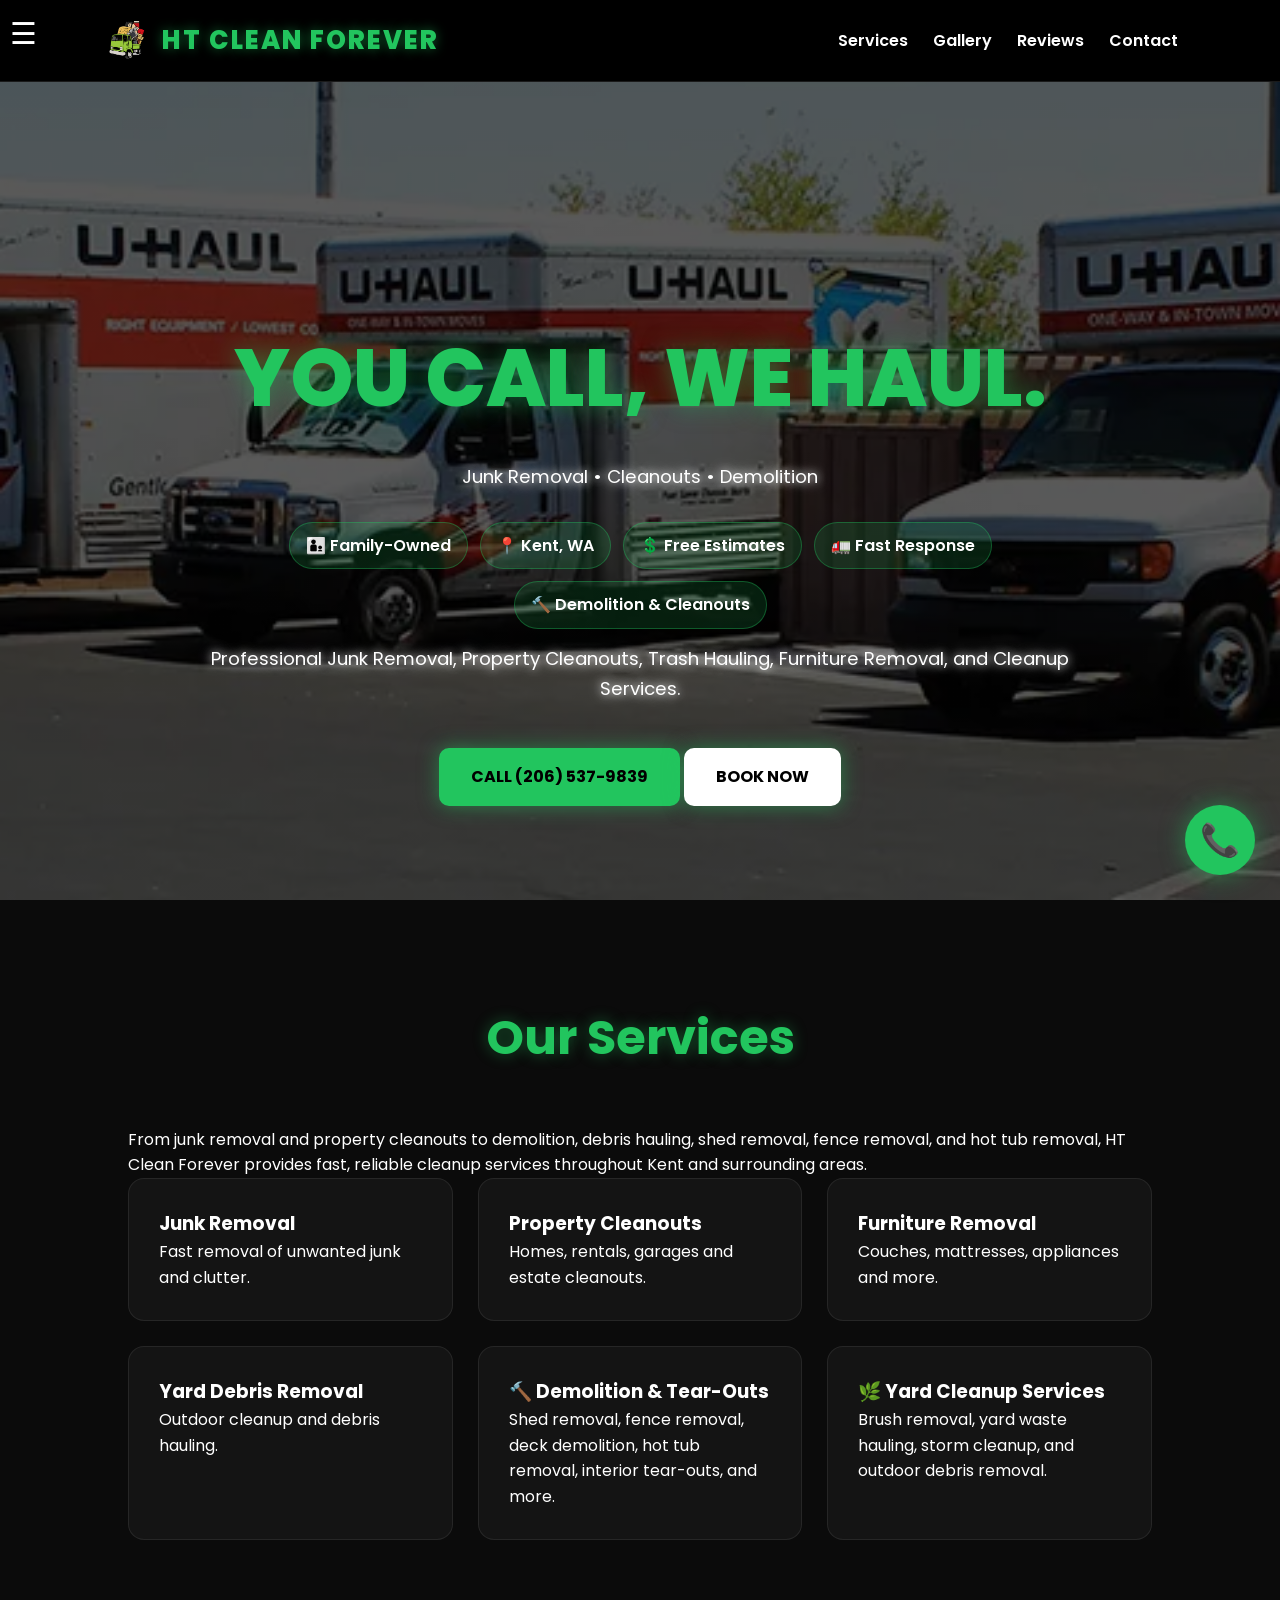
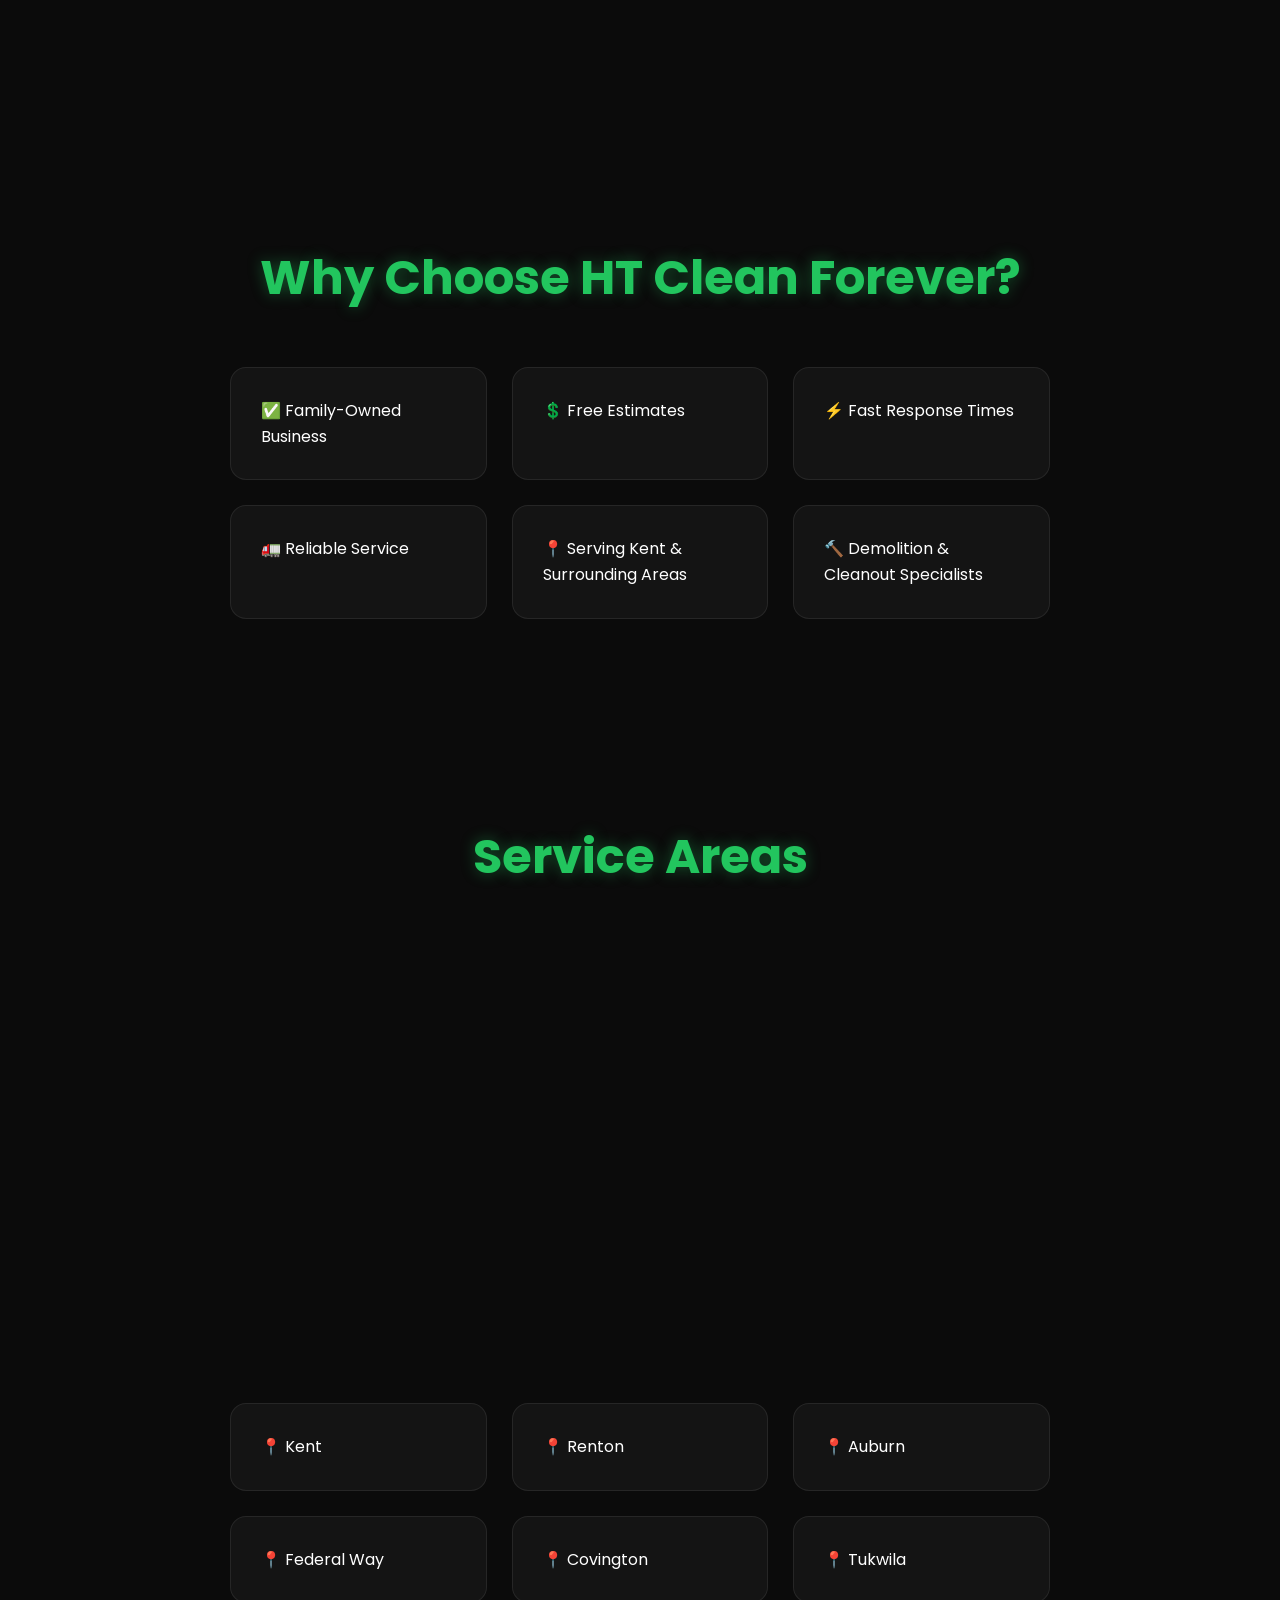
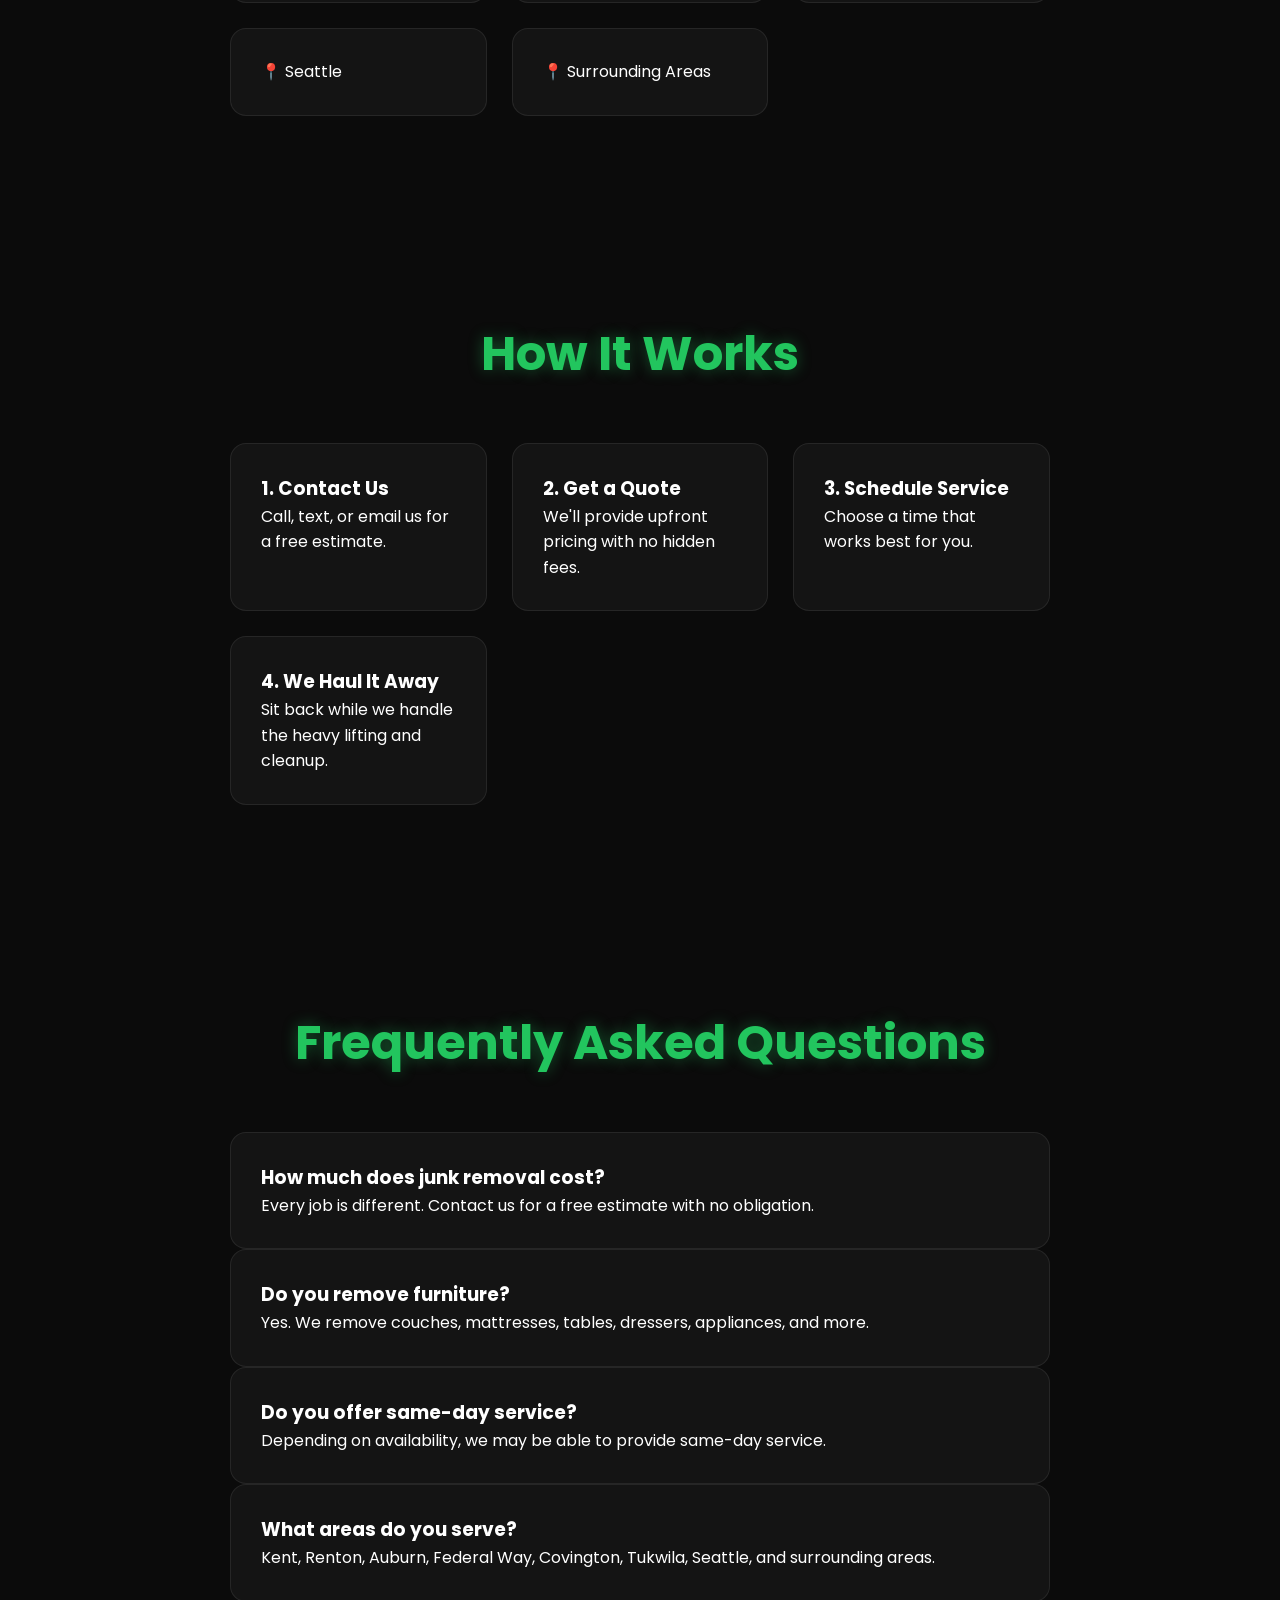
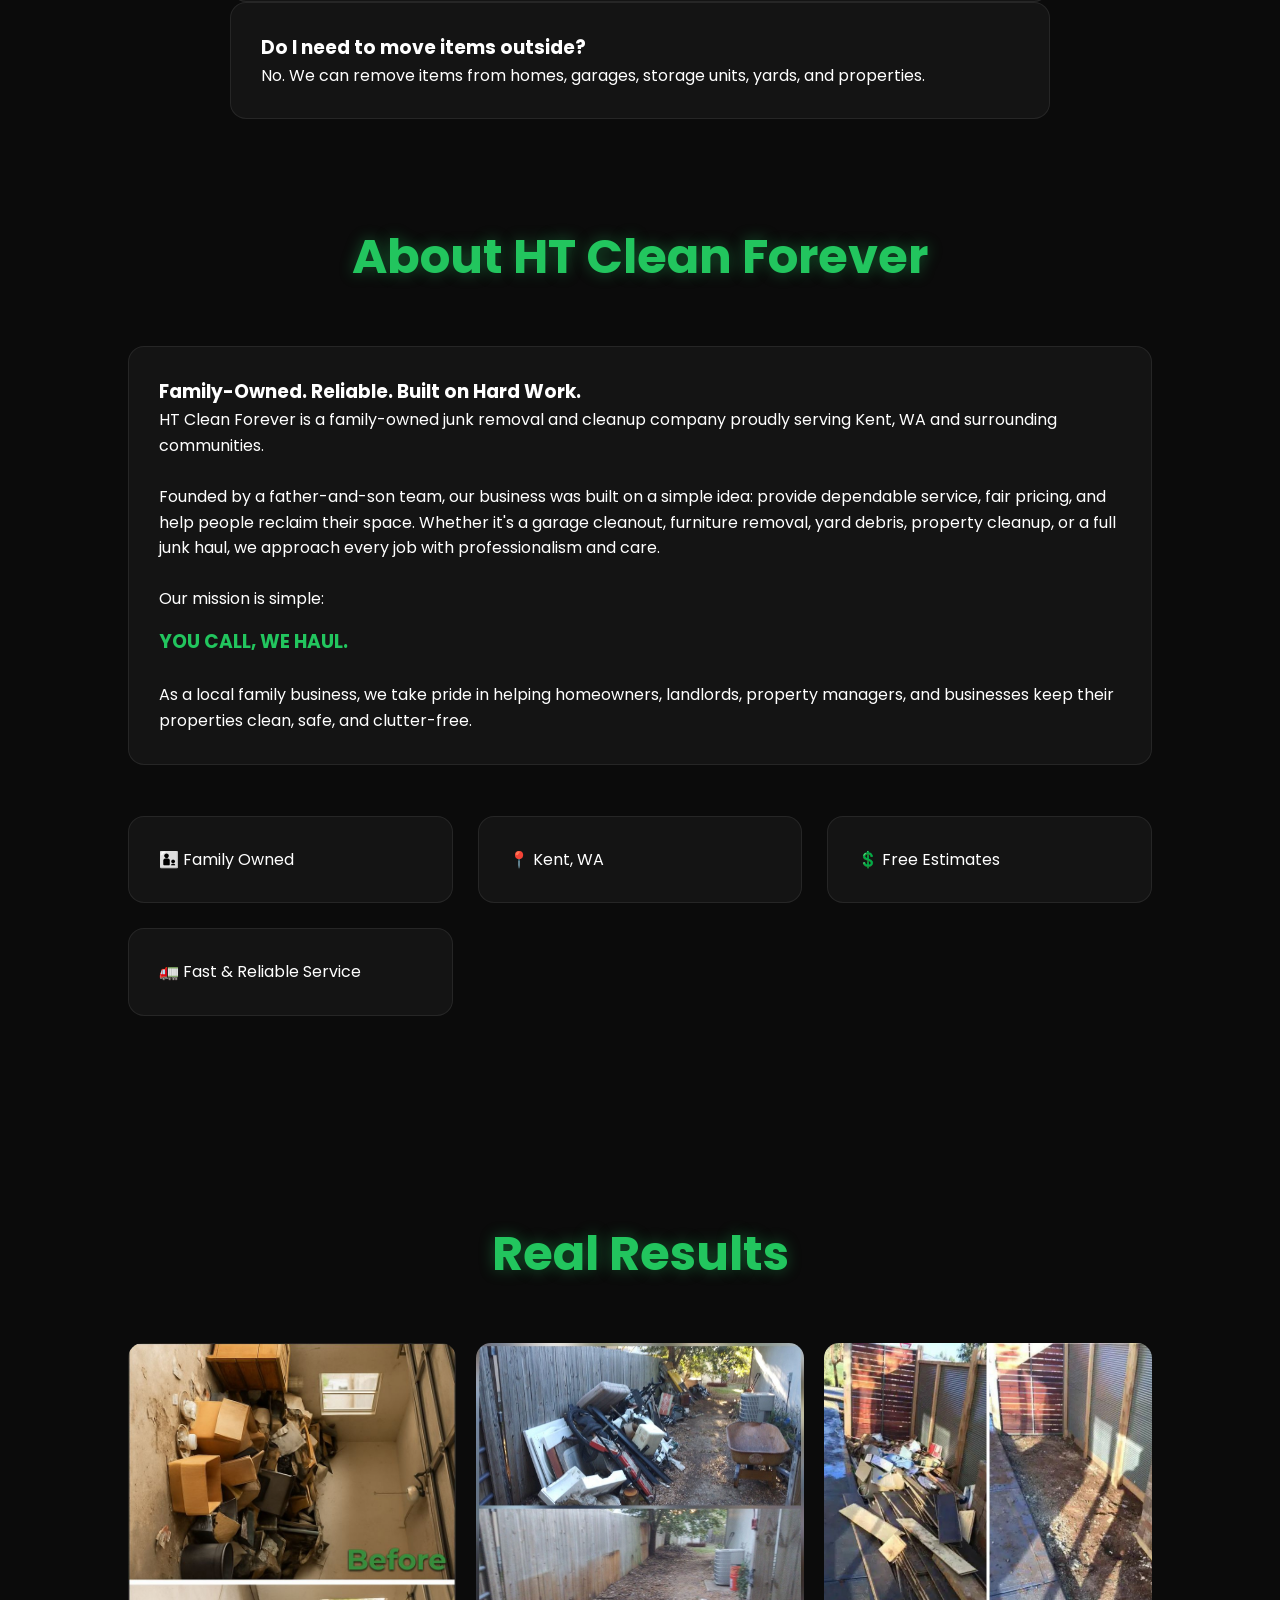
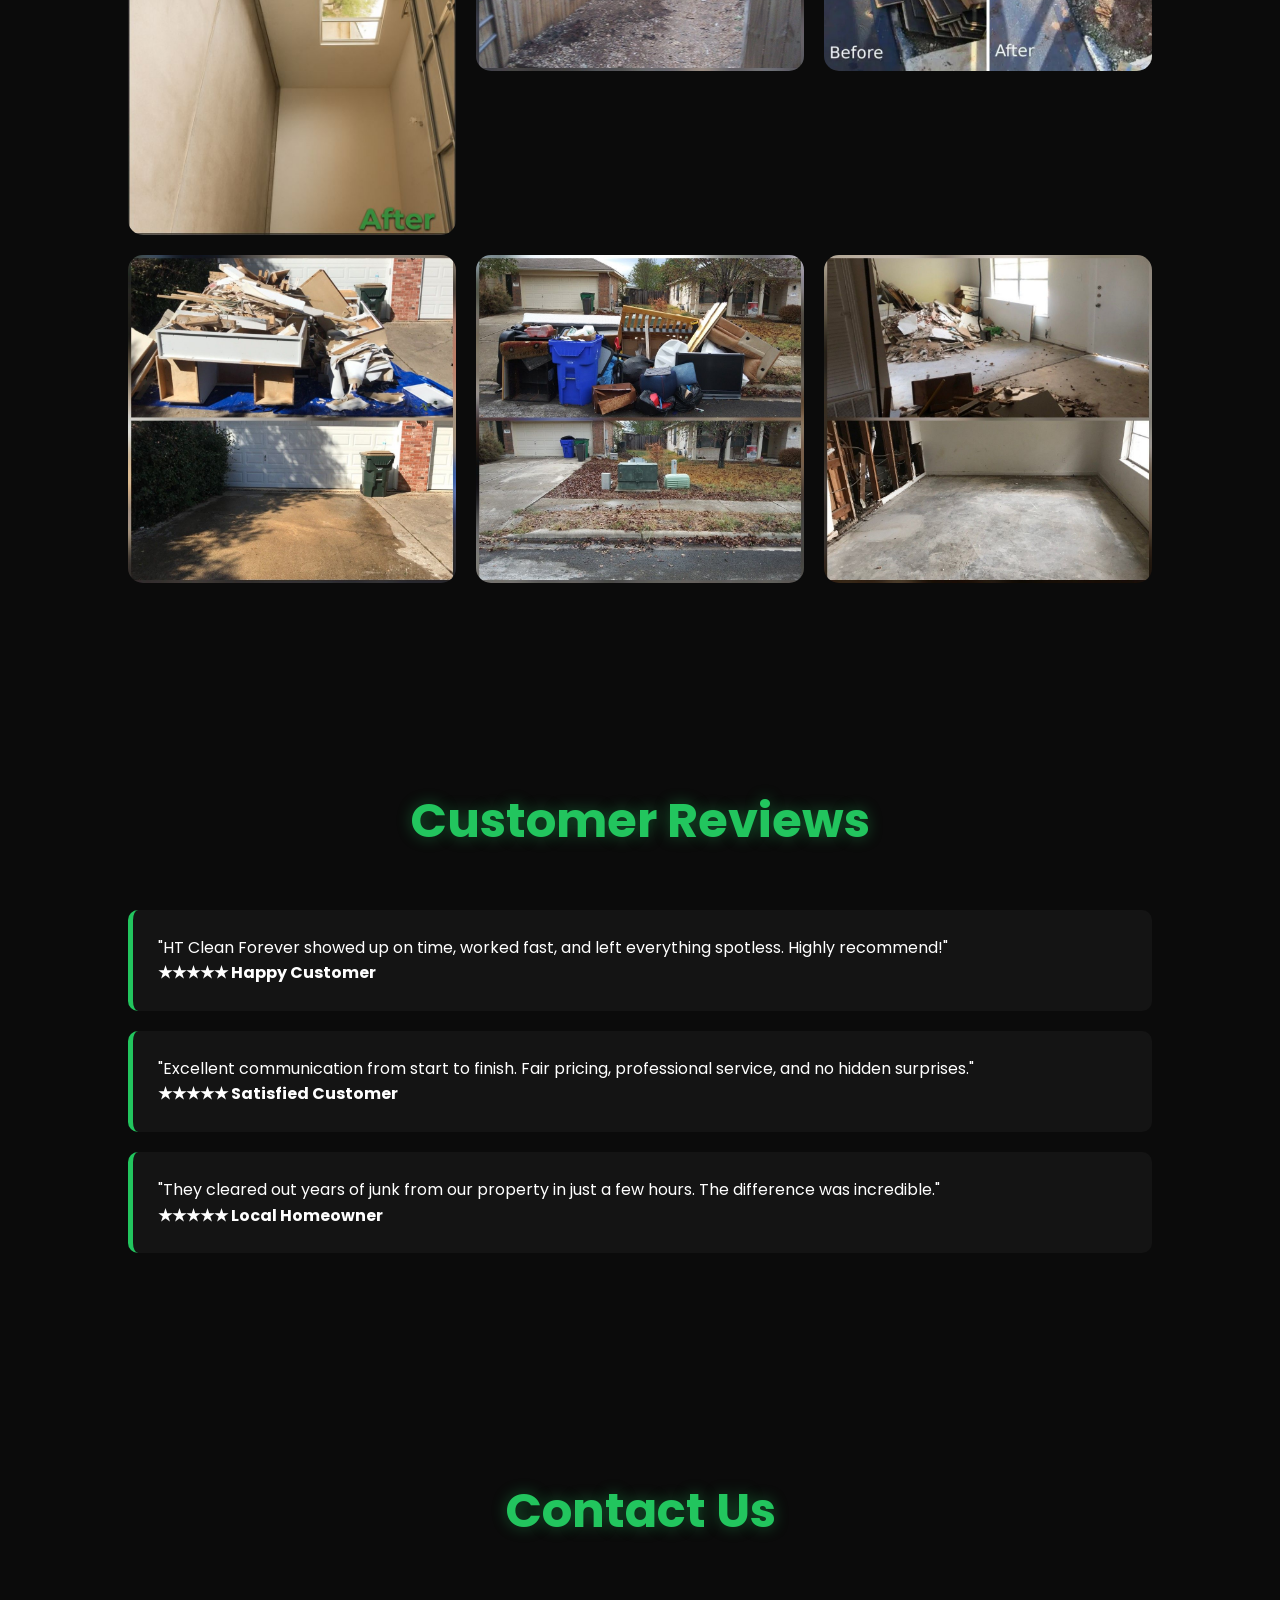
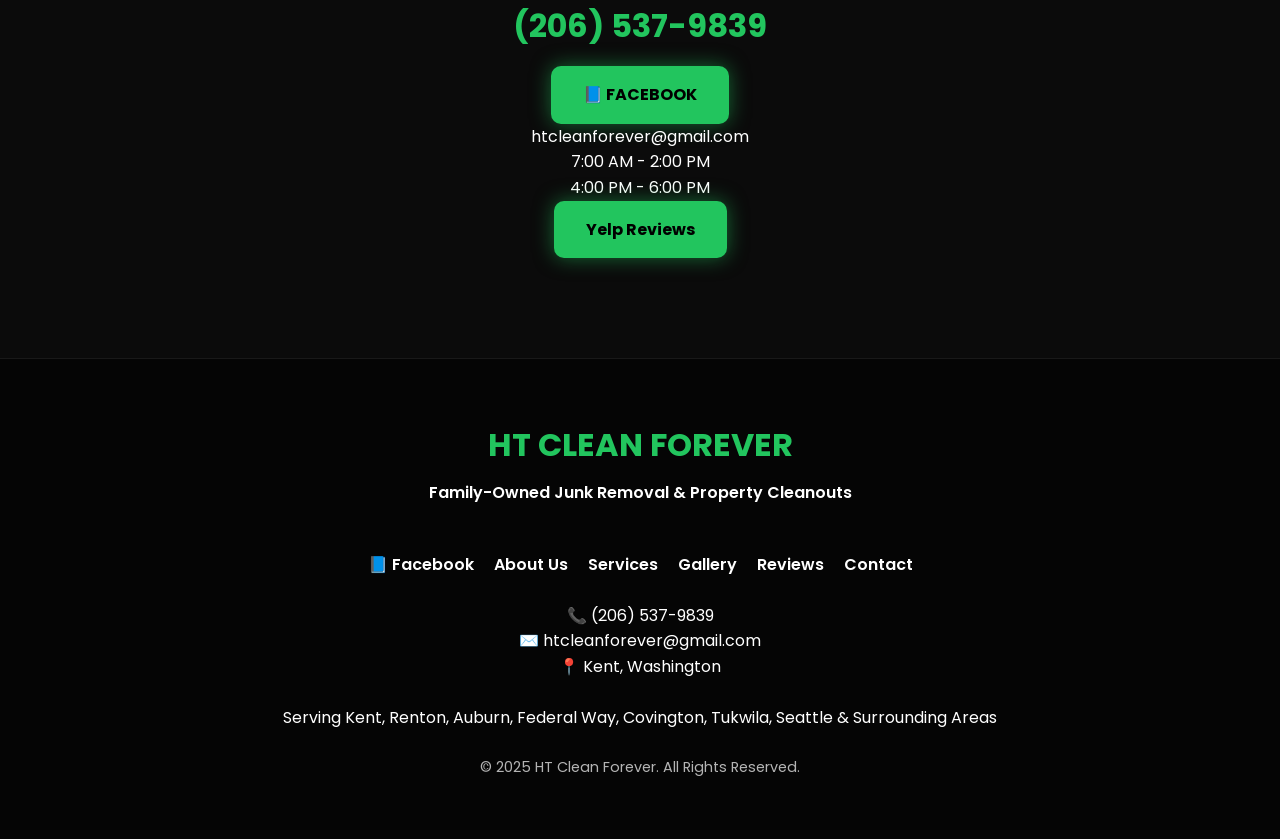
<file: index.html>
<!DOCTYPE html>

<html lang="en">
<head>
<meta charset="UTF-8">
<meta name="viewport" content="width=device-width, initial-scale=1.0">
<title>HT Clean Forever | You Call, We Haul</title>

<link rel="stylesheet" href="style.css">
</head>

<body>

<nav class="navbar">
  <div class="logo">
    <img src="truck.png" alt="HT Clean Forever Truck" class="nav-truck">
    HT CLEAN FOREVER
</div>
<div class="menu-toggle">
☰
</div>

<ul class="nav-links">
    <li><a href="#services">Services</a></li>
    <li><a href="#gallery">Gallery</a></li>
    <li><a href="#reviews">Reviews</a></li>
    <li><a href="#contact">Contact</a></li>
</ul>


</nav>

<header class="hero">


<div class="overlay"></div>

<div class="hero-content">


     <h1>YOU CALL, WE HAUL.</h1>
    
    <p class="hero-subtitle">
        Junk Removal • Cleanouts • Demolition
    </p>

  
<div class="hero-badges">
    <span>👨‍👦 Family-Owned</span>
    <span>📍 Kent, WA</span>
    <span>💲 Free Estimates</span>
    <span>🚛 Fast Response</span>
    <span>🔨 Demolition & Cleanouts</span>
</div>
    <p>
        Professional Junk Removal, Property Cleanouts,
        Trash Hauling, Furniture Removal, and Cleanup Services.
    </p>

    <a href="tel:2065379839" class="btn">
        CALL (206) 537-9839
    </a>
    <a href="https://www.yelp.com/biz/ht-clean-forever-kent?osq=ht+clean+forever&override_cta=Get+pricing+%26+availability"
class="btn book-btn"
target="_blank">
    BOOK NOW
</a>
</div>


</header>

<section id="services" class="fade-in">


<h2>Our Services</h2>
<p class="section-intro">
    From junk removal and property cleanouts to demolition, debris hauling, shed removal, fence removal, and hot tub removal, HT Clean Forever provides fast, reliable cleanup services throughout Kent and surrounding areas.
</p>
<div class="services-grid">

    <div class="card">
        <h3>Junk Removal</h3>
        <p>Fast removal of unwanted junk and clutter.</p>
    </div>

    <div class="card">
        <h3>Property Cleanouts</h3>
        <p>Homes, rentals, garages and estate cleanouts.</p>
    </div>

    <div class="card">
        <h3>Furniture Removal</h3>
        <p>Couches, mattresses, appliances and more.</p>
    </div>

    <div class="card">
        <h3>Yard Debris Removal</h3>
        <p>Outdoor cleanup and debris hauling.</p>
    </div>
<div class="card">
    <h3>🔨 Demolition & Tear-Outs</h3>
    <p>Shed removal, fence removal, deck demolition, hot tub removal, interior tear-outs, and more.</p>
</div>

<div class="card">
    <h3>🌿 Yard Cleanup Services</h3>
    <p>Brush removal, yard waste hauling, storm cleanup, and outdoor debris removal.</p>
</div>
</div>


</section>
<section id="about">
<section id="why-us" class="fade-in">

<h2>Why Choose HT Clean Forever?</h2>

<div class="services-grid">

<div class="card">✅ Family-Owned Business</div>

<div class="card">💲 Free Estimates</div>

<div class="card">⚡ Fast Response Times</div>

<div class="card">🚛 Reliable Service</div>

<div class="card">📍 Serving Kent & Surrounding Areas</div>

<div class="card">🔨 Demolition & Cleanout Specialists</div>

</div>

</section>
<section id="areas" class="fade-in">

    <h2>Service Areas</h2>

<iframe
src="https://www.google.com/maps/embed?pb=!1m18!1m12!1m3!1d125821.57185012566!2d-122.31715214752332!3d47.39243768645692!2m3!1f0!2f0!3f0!3m2!1i1024!2i768!4f13.1!3m3!1m2!1s0x549058122dce6c0d%3A0x5d47c86dbf15005a!2sKent%2C%20WA!5e1!3m2!1sen!2sus!4v1781143696335!5m2!1sen!2sus"
width="100%"
height="450"
style="border:0; border-radius:15px;"
allowfullscreen=""
loading="lazy"
referrerpolicy="no-referrer-when-downgrade">
</iframe>

    <div class="services-grid">

        <div class="card">📍 Kent</div>
        <div class="card">📍 Renton</div>
        <div class="card">📍 Auburn</div>
        <div class="card">📍 Federal Way</div>

        <div class="card">📍 Covington</div>
        <div class="card">📍 Tukwila</div>
        <div class="card">📍 Seattle</div>
        <div class="card">📍 Surrounding Areas</div>

    </div>

</section>
<section id="how-it-works">


<h2>How It Works</h2>

<div class="services-grid">

    <div class="card">
        <h3>1. Contact Us</h3>
        <p>Call, text, or email us for a free estimate.</p>
    </div>

    <div class="card">
        <h3>2. Get a Quote</h3>
        <p>We'll provide upfront pricing with no hidden fees.</p>
    </div>

    <div class="card">
        <h3>3. Schedule Service</h3>
        <p>Choose a time that works best for you.</p>
    </div>

    <div class="card">
        <h3>4. We Haul It Away</h3>
        <p>Sit back while we handle the heavy lifting and cleanup.</p>
    </div>

</div>

</section>
<section id="faq">


<h2>Frequently Asked Questions</h2>

<div class="card">
    <h3>How much does junk removal cost?</h3>
    <p>Every job is different. Contact us for a free estimate with no obligation.</p>
</div>

<div class="card">
    <h3>Do you remove furniture?</h3>
    <p>Yes. We remove couches, mattresses, tables, dressers, appliances, and more.</p>
</div>

<div class="card">
    <h3>Do you offer same-day service?</h3>
    <p>Depending on availability, we may be able to provide same-day service.</p>
</div>

<div class="card">
    <h3>What areas do you serve?</h3>
    <p>Kent, Renton, Auburn, Federal Way, Covington, Tukwila, Seattle, and surrounding areas.</p>
</div>

<div class="card">
    <h3>Do I need to move items outside?</h3>
    <p>No. We can remove items from homes, garages, storage units, yards, and properties.</p>
</div>


</section>

<h2>About HT Clean Forever</h2>

<div class="card">

    <h3>Family-Owned. Reliable. Built on Hard Work.</h3>

    <p>
        HT Clean Forever is a family-owned junk removal and cleanup company
        proudly serving Kent, WA and surrounding communities.
    </p>

    <br>

    <p>
        Founded by a father-and-son team, our business was built on a simple idea:
        provide dependable service, fair pricing, and help people reclaim their space.
        Whether it's a garage cleanout, furniture removal, yard debris, property cleanup,
        or a full junk haul, we approach every job with professionalism and care.
    </p>

    <br>

    <p>
        Our mission is simple:
    </p>

    <h3 style="color:#22c55e; margin-top:15px;">
        YOU CALL, WE HAUL.
    </h3>

    <br>

    <p>
        As a local family business, we take pride in helping homeowners,
        landlords, property managers, and businesses keep their properties
        clean, safe, and clutter-free.
    </p>

</div>

<br><br>

<div class="services-grid">

    <div class="card">👨‍👦 Family Owned</div>
    <div class="card">📍 Kent, WA</div>
    <div class="card">💲 Free Estimates</div>
    <div class="card">🚛 Fast & Reliable Service</div>

</div>


</section>

<section id="gallery">


<h2>Real Results</h2>

<div class="gallery-grid">

    <img src="1.png">
    <img src="2.png">
    <img src="3.png">
    <img src="4.png">
    <img src="5.png">
    <img src="6.png">

</div>


</section>

<section id="reviews">


<h2>Customer Reviews</h2>

<div class="review">
<p>"HT Clean Forever showed up on time, worked fast, and left everything spotless. Highly recommend!"</p>
<strong>★★★★★ Happy Customer</strong>
</div>

<div class="review">
<p>"Excellent communication from start to finish. Fair pricing, professional service, and no hidden surprises."</p>
<strong>★★★★★ Satisfied Customer</strong>
</div>

<div class="review">
<p>"They cleared out years of junk from our property in just a few hours. The difference was incredible."</p>
<strong>★★★★★ Local Homeowner</strong>
</div>


</section>

<section id="contact">


<h2>Contact Us</h2>

<p class="phone">(206) 537-9839</p>
    
<a href="https://www.facebook.com/share/18rdKajGm2/?mibextid=wwXIfr"
class="btn"
target="_blank">
📘 FACEBOOK
</a>
<p>htcleanforever@gmail.com</p>

<p>
    7:00 AM - 2:00 PM<br>
    4:00 PM - 6:00 PM
</p>

<a class="btn"
href="https://www.yelp.com/biz/ht-clean-forever-kent?osq=ht+clean+forever&override_cta=Get+pricing+%26+availability"
target="_blank">
Yelp Reviews
</a>


</section>
<a href="tel:2065379839" class="call-float">📞</a>
    <footer>

    <h3>HT CLEAN FOREVER</h3>

    <p class="footer-tagline">
        Family-Owned Junk Removal & Property Cleanouts
    </p>

    <br>

    <div class="footer-links">
        <a href="https://www.facebook.com/share/18rdKajGm2/?mibextid=wwXIfr" target="_blank">
   📘 Facebook
</a>
        <a href="#about">About Us</a>
        <a href="#services">Services</a>
        <a href="#gallery">Gallery</a>
        <a href="#reviews">Reviews</a>
        <a href="#contact">Contact</a>
    </div>

    <br>

    <p>📞 (206) 537-9839</p>
    <p>✉️ htcleanforever@gmail.com</p>
    <p>📍 Kent, Washington</p>

    <br>

    <p>
        Serving Kent, Renton, Auburn, Federal Way,
        Covington, Tukwila, Seattle & Surrounding Areas
    </p>

    <br>

    <p class="copyright">
        © 2025 HT Clean Forever. All Rights Reserved.
    </p>

</footer>
<script src="script.js"></script>

</body>
</html>
</file>
<file: style.css>
@import url('https://fonts.googleapis.com/css2?family=Poppins:wght@300;400;600;700;800&display=swap');

*{
margin:0;
padding:0;
box-sizing:border-box;
font-family:'Poppins',sans-serif;
}

html{
scroll-behavior:smooth;
}

body{
background:#0b0b0b;
color:white;
line-height:1.6;
}

.navbar{
position:fixed;
top:0;
left:0;
width:100%;
display:flex;
justify-content:space-between;
align-items:center;
padding:20px 8%;
background:#000;
backdrop-filter:blur(10px);
z-index:1000;
border-bottom:1px solid rgba(255,255,255,.1);
}

.logo{
font-size:1.6rem;
font-weight:800;
color:#22c55e;
letter-spacing:2px;
text-shadow:0 0 12px rgba(34,197,94,.5);
transition:.3s;
}
.logo:hover{
text-shadow:
0 0 12px rgba(34,197,94,.6),
0 0 24px rgba(34,197,94,.4);
}

.nav-links{
display:flex;
list-style:none;
gap:25px;
}

.nav-links a{
text-decoration:none;
color:white;
font-weight:600;
transition:.3s;
}

.nav-links a:hover{
color:#22c55e;
}

.hero{
min-height:100vh;
background:
linear-gradient(rgba(0,0,0,.65),rgba(0,0,0,.65)),
url('uhaul.png');
background-size:cover;
background-position:center;
display:flex;
justify-content:center;
align-items:center;
text-align:center;
position:relative;
}

.hero-content{
max-width:900px;
padding:20px;
margin-top:220px;
}

.hero h1{
font-size:5rem;
font-weight:800;
color:#22c55e;
margin-bottom:20px;
text-shadow:0 0 25px rgba(34,197,94,.5);
animation:heroSlide 1.2s ease-out;
}

.hero p{
font-size:1.15rem;
margin-top:15px;
margin-bottom:30px;
text-shadow:
0 0 8px rgba(255,255,255,.9),
0 0 16px rgba(255,255,255,.6);
}

.btn{
display:inline-block;
padding:16px 32px;
background:#22c55e;
color:black;
font-weight:700;
text-decoration:none;
border-radius:10px;
transition:.3s;
box-shadow:0 0 20px rgba(34,197,94,.5);
}

.btn:hover{
transform:translateY(-4px);
}

section{
padding:100px 10%;
}

section h2{
text-align:center;
font-size:3rem;
margin-bottom:50px;
color:#22c55e;
text-shadow:0 0 15px rgba(34,197,94,.4);
}
.services-grid{
display:grid;
grid-template-columns:repeat(auto-fit,minmax(250px,1fr));
gap:25px;
}

.card{
background:#141414;
padding:30px;
border-radius:16px;
border:1px solid rgba(255,255,255,.08);
transition:.3s;
}

.card:hover{
transform:translateY(-10px) scale(1.02);
border-color:#22c55e;
box-shadow:0 0 25px rgba(34,197,94,.25);
}

.gallery-grid{
display:grid;
grid-template-columns:repeat(auto-fit,minmax(320px,1fr));
gap:20px;
}

.gallery-grid img{
width:100%;
border-radius:15px;
transition:.3s;
cursor:pointer;
}

.gallery-grid img:hover{
transform:scale(1.03);
}

.review{
background:#141414;
padding:25px;
border-left:5px solid #22c55e;
margin-bottom:20px;
border-radius:10px;
}

#contact{
text-align:center;
}

.phone{
font-size:2rem;
font-weight:700;
color:#22c55e;
margin:15px 0;
}

footer{
padding:40px;
text-align:center;
background:black;
}
.call-float{
position:fixed;
bottom:25px;
right:25px;
width:70px;
height:70px;
background:#22c55e;
color:black;
border-radius:50%;
display:flex;
justify-content:center;
align-items:center;
font-size:32px;
text-decoration:none;
font-weight:bold;
box-shadow:0 0 25px rgba(34,197,94,.5);
z-index:9999;
transition:.3s;
}

.call-float:hover{
transform:scale(1.1);
}
.lightbox{
position:fixed;
top:0;
left:0;
width:100%;
height:100%;
background:rgba(0,0,0,.9);
display:flex;
justify-content:center;
align-items:center;
z-index:10000;
padding:20px;
}

.lightbox img{
max-width:90%;
max-height:90%;
border-radius:15px;
box-shadow:0 0 40px rgba(0,0,0,.8);
}
footer{
background:#050505;
padding:60px 10%;
text-align:center;
border-top:1px solid rgba(255,255,255,.08);
}

footer h3{
color:#22c55e;
font-size:2rem;
margin-bottom:10px;
}

.footer-tagline{
font-weight:600;
margin-bottom:20px;
}

.footer-links{
display:flex;
justify-content:center;
flex-wrap:wrap;
gap:20px;
}

.footer-links a{
color:white;
text-decoration:none;
font-weight:600;
transition:.3s;
}

.footer-links a:hover{
color:#22c55e;
}

.copyright{
opacity:.7;
font-size:.9rem;
}
.hero-badges{
display:flex;
flex-wrap:wrap;
justify-content:center;
gap:12px;
margin-top:5px;
animation:heroSlide 1.6s ease-out;
}

.hero-badges span{
background:rgba(34,197,94,.15);
border:1px solid rgba(34,197,94,.35);
padding:10px 16px;
border-radius:999px;
font-weight:600;
}
.menu-toggle{
font-size:30px;
cursor:pointer;
display:block;
position:absolute;
left:10px;
top:10px;
  
}

@media (max-width:768px){
.navbar{
padding:10px 8%;
}
  .logo{
margin-left:40px;
}
.menu-toggle{
display:block;
}

.nav-links{
display:none;
}

.nav-links.active{
display:flex;
flex-direction:column;
position:absolute;
top:60px;
left:10px;
background:white;
padding:20px;
border-radius:10px;
box-shadow:0 4px 10px rgba(0,0,0,.2);
width:200px;
gap:15px;
z-index:1000;
}
  .nav-links.active a{
color:black;
font-size:18px;
text-decoration:none;
}

.hero h1{
font-size:3rem;
}

.logo{
text-shadow:
0 0 12px rgba(34,197,94,.9),
0 0 24px rgba(34,197,94,.7);
}

.logo span{
color:white;
text-shadow:
0 0 8px rgba(255,255,255,.9),
0 0 16px rgba(255,255,255,.6);
}
}
.fade-in{
opacity:0;
transform:translateY(40px);
transition:all .8s ease;
}

.fade-in.show{
opacity:1;
transform:translateY(0);
}
@keyframes heroSlide{
from{
opacity:0;
transform:translateY(40px);
}
to{
opacity:1;
transform:translateY(0);
}
}
.book-btn{
background:white;
color:black;
margin-top:15px;
}

.book-btn:hover{
transform:translateY(-4px);
}
.card{
transition:all .3s ease;
}

.card:hover{
transform:translateY(-10px) scale(1.03);
}

.hero-truck {
    width: 320px;
    max-width: 90%;
    display: block;
    margin: 30px auto;
    animation: float 3s ease-in-out infinite;
}

@keyframes float {
    0% {
        transform: translateY(0px);
    }
    50% {
        transform: translateY(-10px);
    }
    100% {
        transform: translateY(0px);
    }
}
.nav-truck {
    width: 50px;
    height: auto;
    vertical-align: middle;
    margin-right: 10px;
}

.logo {
    display: flex;
    align-items: center;
}
@media (max-width: 768px) {
    .hero {
        padding-top: 180px;
    }
}
@media (max-width: 768px) {
    .hero {
        min-height: 120vh;
    }

    .hero-content {
        margin-top: 220px;
    }
}
  
@media (max-width: 768px) {
    .navbar {
        padding: 10px 5%;
    }

    .logo {
        font-size: 1rem;
    }

    .nav-truck {
        width: 35px;
        margin-right: 5px;
    }
}
</file>
